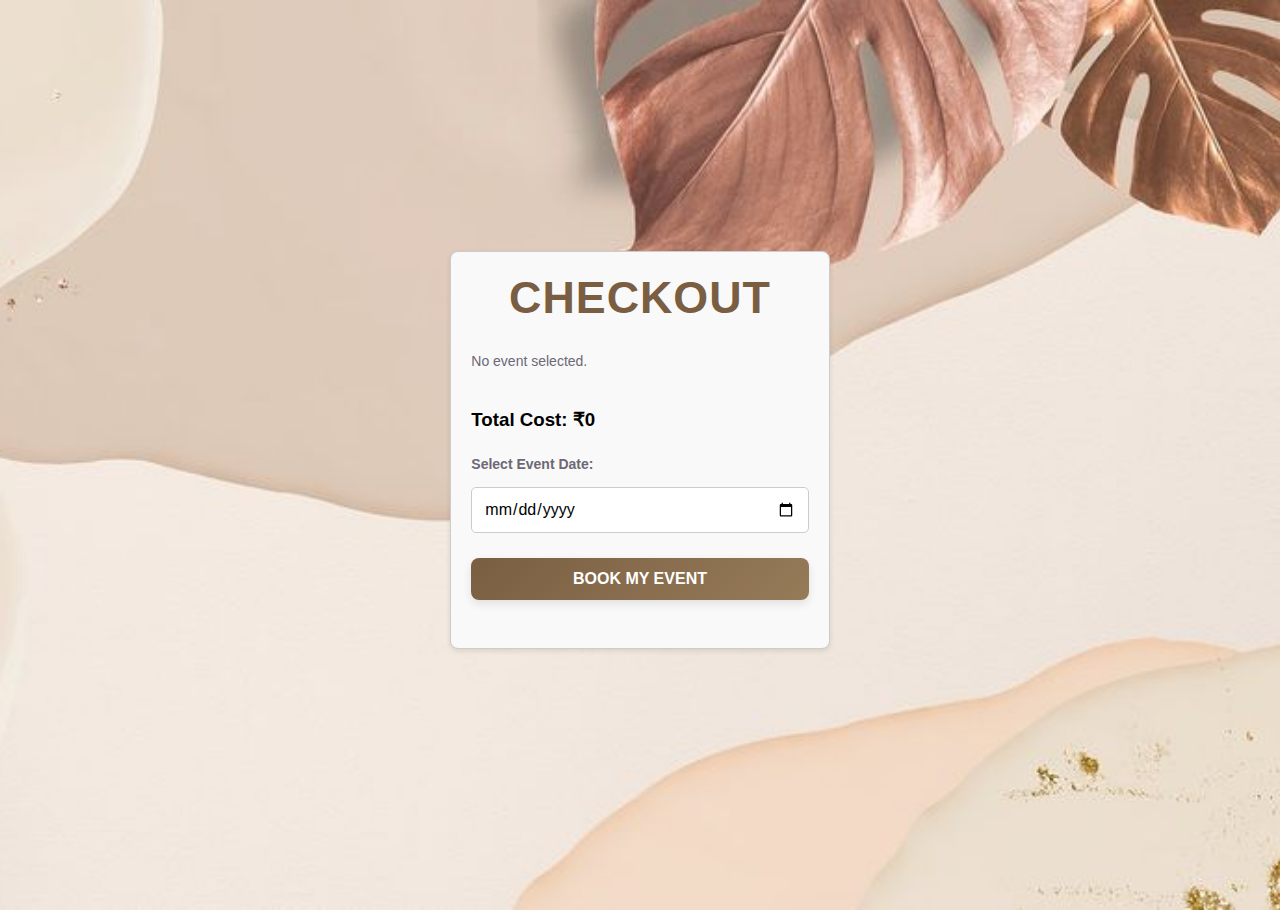
<file: checkout.html>
<!DOCTYPE html>
<html lang="en">
<head>
    <meta charset="UTF-8">
    <meta name="viewport" content="width=device-width, initial-scale=1.0">
    <title>Checkout</title>
    <link rel="stylesheet" href="styles.css">
    <link rel="stylesheet" href="event.css">
</head>
<body>
    <div class="checkout-container">
        <h2>Checkout</h2>
        <div id="serviceDetails"></div>
        <h3>Total Cost: <span id="totalCost"></span></h3>
        <label for="eventDate">Select Event Date:</label>
        <input type="date" id="eventDate" required>

        <button id="bookEvent">Book My Event</button>
        <p id="checkoutError" class="error-message"></p>
    </div>
    <script src="checkout.js"></script>
    <!-- <!DOCTYPE html>
    <html lang="en">
    <head>
        <meta charset="UTF-8">
        <meta name="viewport" content="width=device-width, initial-scale=1.0">
        <title>Checkout</title>
        <link rel="stylesheet" href="styles.css">
    </head>
    <body>
        <div class="checkout-container">
            <h2>Checkout</h2>
            <p id="eventName"></p>
            <p id="eventCost"></p>
            <button id="bookEventButton">Book My Event</button>
        </div> -->
        <script>
          
            document.addEventListener("DOMContentLoaded", () => {
                const eventName = localStorage.getItem('eventName');
                const eventCost = localStorage.getItem('eventCost');
    
                // Display the event details
                if (eventName && eventCost) {
                    document.getElementById("eventName").textContent = `Event: ${eventName}`;
                    document.getElementById("eventCost").textContent = `Total Cost: ₹${eventCost}`;
                } else {
                    document.getElementById("eventName").textContent = "No event selected.";
                    document.getElementById("eventCost").textContent = "";
                }
    
                // Booking functionality
                document.getElementById("bookEventButton").addEventListener("click", () => {
                    if (localStorage.getItem("loggedInUser")) {
                        alert("Event booked successfully!");
                        window.location.href = "confirmation.html"; // Change to your confirmation page
                    } else {
                        alert("You need to log in to book an event.");
                        window.location.href = "login.html"; // Redirect to login page if not logged in
                    }
                });
            });
            
        </script>
    </body>
    </html>
    </body>
</html>
</file>
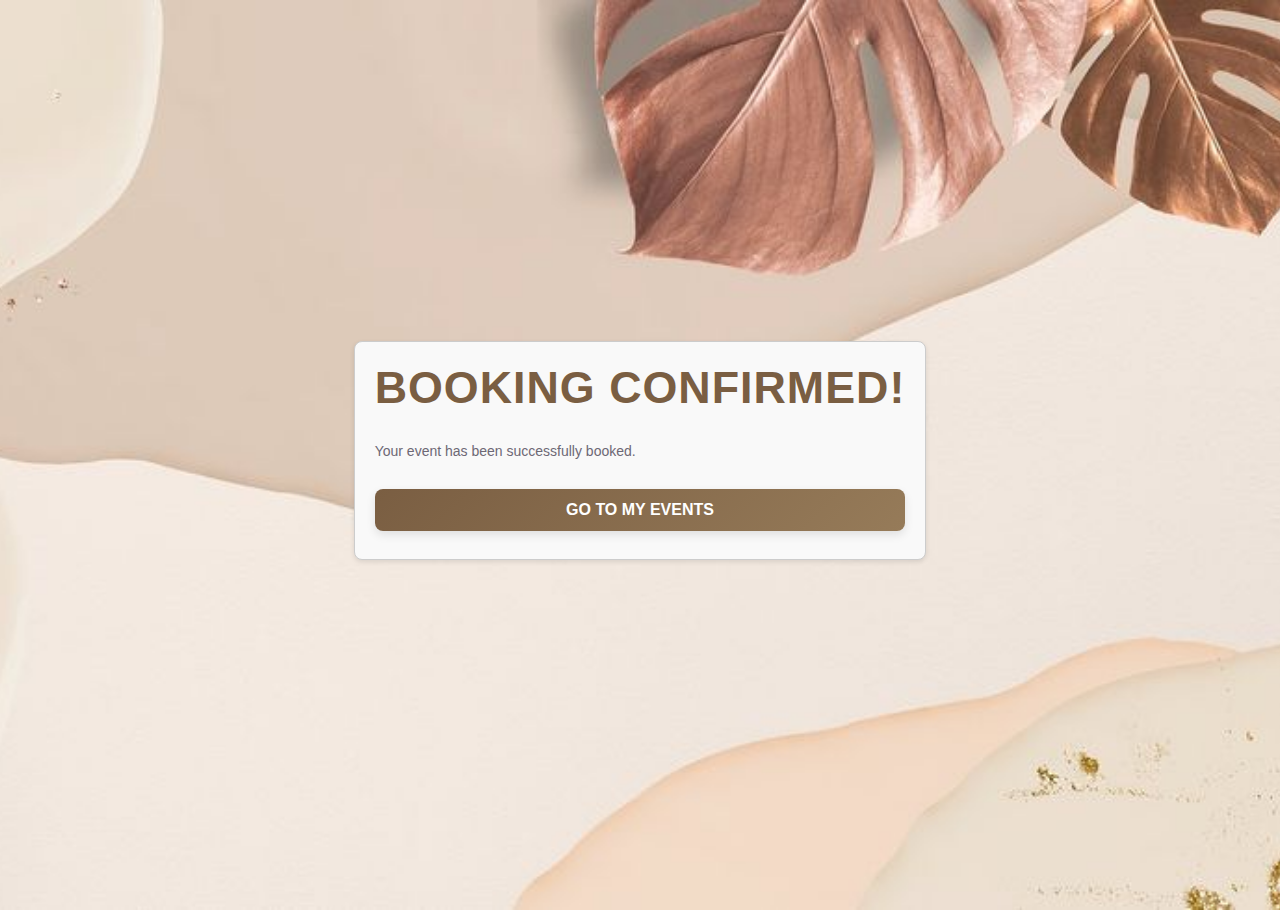
<file: confirmation.html>
<!DOCTYPE html>
<html lang="en">
<head>
    <meta charset="UTF-8">
    <meta name="viewport" content="width=device-width, initial-scale=1.0">
    <title>Confirmation</title>
    <link rel="stylesheet" href="styles.css">
    <link rel="stylesheet" href="event.css">

</head>
<body>
    <div class="confirmation-container">
        <h2>Booking Confirmed!</h2>
        <p>Your event has been successfully booked.</p>
        
        <div id="bookingDetails"></div> <!-- Added to display booking details -->
        
        <button onclick="goToMyEvents()">Go to My Events</button>
    </div>
    <script>
        function goToMyEvents() {
            window.location.href = "myEvents.html"; // Redirects to My Events page
        }

        // Display booking details
        document.addEventListener("DOMContentLoaded", () => {
            const lastBooking = JSON.parse(localStorage.getItem("lastBooking"));
            if (lastBooking) {
                const bookingDetails = document.getElementById("bookingDetails");
                bookingDetails.innerHTML = `
                    <h3>Event: ${lastBooking.service}</h3>
                    <p>Total Cost: ₹${lastBooking.total}</p>
                    <p>Event Date: ${lastBooking.date}</p>
                `;
            }
        });
    </script>
</body>
</html>
</file>
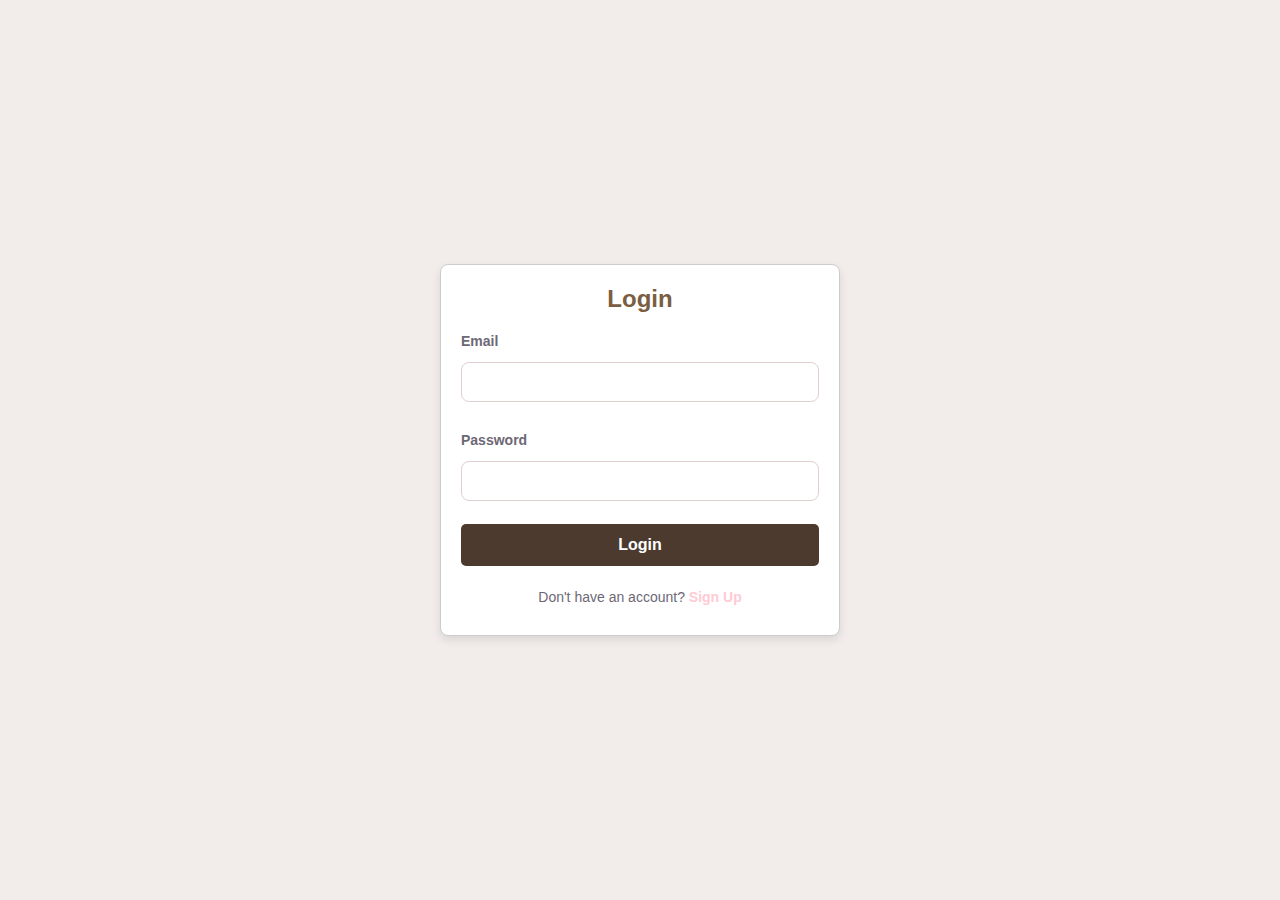
<file: login.html>
<!DOCTYPE html>
<html lang="en">
<head>
    <meta charset="UTF-8">
    <meta name="viewport" content="width=device-width, initial-scale=1.0">
    <title>Login</title>
    <link rel="stylesheet" href="styles.css">
</head>
<body>
    <div class="form-container">
        <h2>Login</h2>
        <form id="loginForm">
            <label for="loginEmail">Email</label>
            <input type="email" id="loginEmail" required>
            <label for="loginPassword">Password</label>
            <input type="password" id="loginPassword" required>
            <button type="submit">Login</button>
            <p>Don't have an account? <a href="signup.html">Sign Up</a></p>
            <p id="loginError" class="error-message"></p>
        </form>
    </div>
    <script src="auth.js"></script>
</body>
</html>
</file>
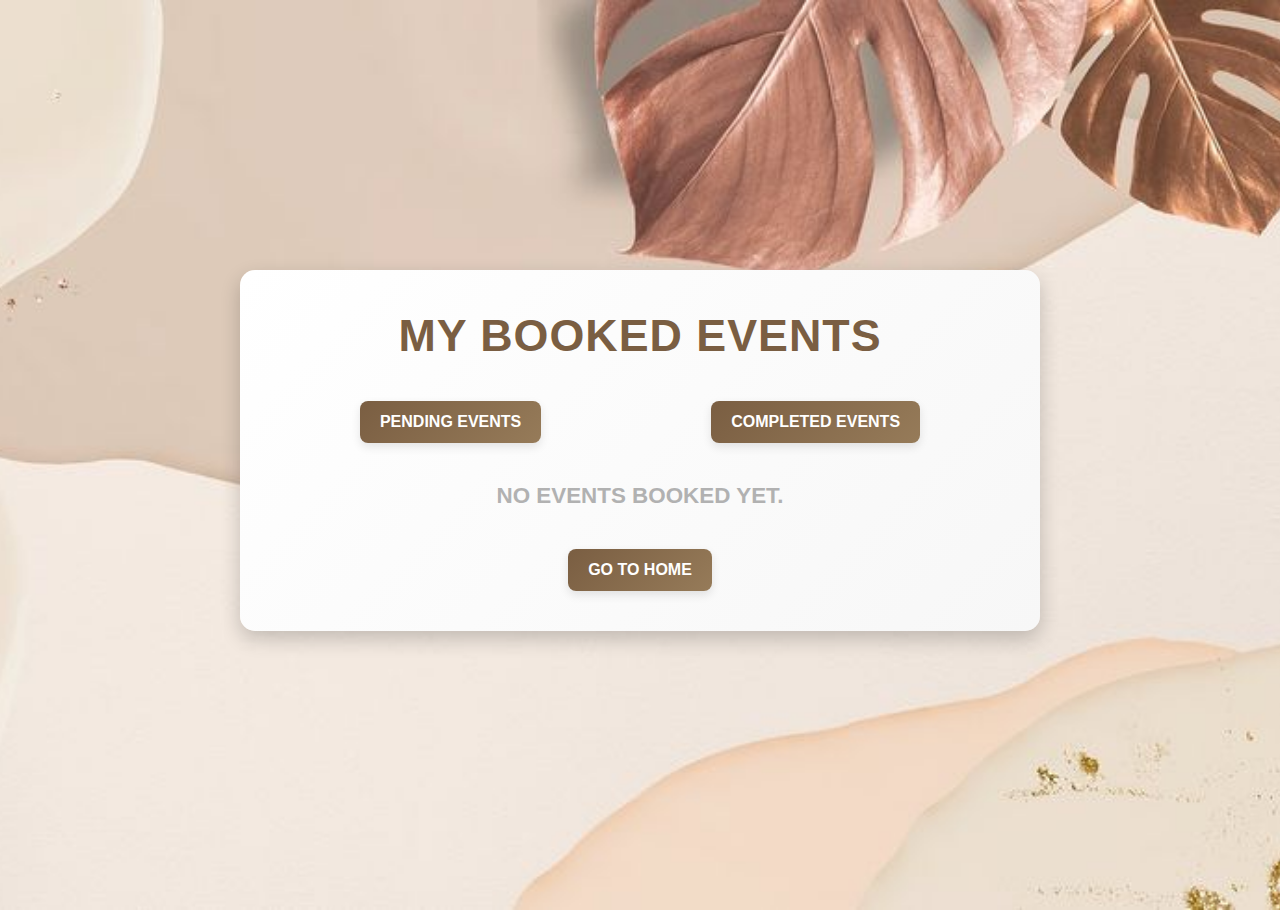
<file: myEvents.html>
<!DOCTYPE html>
<html lang="en">
<head>
    <meta charset="UTF-8">
    <meta name="viewport" content="width=device-width, initial-scale=1.0">
    <title>My Events</title>
    <link rel="stylesheet" href="event.css">
</head>
<body>
    <div class="events-container">
        <h2>My Booked Events</h2>
        <div class="tabs">
            <button id="pendingEventsBtn">Pending Events</button>
            <button id="completedEventsBtn">Completed Events</button>
        </div>
        <p id="noEventsMessage">No events booked yet.</p>
        <ul id="pendingEventsList" class="events-list" style="display: block;"></ul> <!-- Show pending events by default -->
        <ul id="completedEventsList" class="events-list" style="display: none;"></ul> <!-- Hide completed events by default -->
        <button id="homebtn" onclick="goTohome()">Go to home</button>
    </div>
    <script>
        function goTohome() {
            window.location.href = "index.html"; // Redirects to My Events page
        }
        </script>
    </div>

    <script>
        document.addEventListener("DOMContentLoaded", () => {
            const loggedInUser = localStorage.getItem("loggedInUser");
            const bookings = JSON.parse(localStorage.getItem("bookings")) || {};
            const userBookings = bookings[loggedInUser] || [];
            const noEventsMessage = document.getElementById("noEventsMessage");
            const pendingEventsList = document.getElementById("pendingEventsList");
            const completedEventsList = document.getElementById("completedEventsList");
            const pendingEventsBtn = document.getElementById("pendingEventsBtn");
            const completedEventsBtn = document.getElementById("completedEventsBtn");

            let hasPendingEvents = false;
            let hasCompletedEvents = false;

            if (userBookings.length > 0) {
                noEventsMessage.style.display = "none";
                userBookings.forEach(event => {
                    const listItem = document.createElement("li");
                    const eventDate = new Date(event.date);
                    const currentDate = new Date();

                    // Check if the event date is in the past or future
                    if (eventDate < currentDate) {
                        listItem.innerHTML = `
                            <strong>${event.service}</strong><br>
                            Breakdown: <ul>${Object.entries(event.breakdown).map(([key, value]) => `<li>${key}: ₹${value}</li>`).join("")}</ul>
                            Total Cost: ₹${event.total}<br>
                            Event Date: ${event.date}<br>
                            <button class="removeCompletedEventBtn">Remove</button>
                        `;
                        completedEventsList.appendChild(listItem);
                        hasCompletedEvents = true;

                        // Add remove event functionality for completed events
                        listItem.querySelector('.removeCompletedEventBtn').onclick = () => {
                            removeEvent(event, true);
                        };
                    } else {
                        const cancelButton = document.createElement("button");
                        cancelButton.textContent = "Cancel Event";
                        cancelButton.onclick = () => {
                            userBookings.splice(userBookings.indexOf(event), 1);
                            bookings[loggedInUser] = userBookings;
                            localStorage.setItem("bookings", JSON.stringify(bookings));
                            location.reload(); // Reload the page to reflect changes
                        };
                        listItem.innerHTML = `
                            <strong>${event.service}</strong><br>
                            Breakdown: <ul>${Object.entries(event.breakdown).map(([key, value]) => `<li>${key}: ₹${value}</li>`).join("")}</ul>
                            Total Cost: ₹${event.total}<br>
                            Event Date: ${event.date}
                        `;
                        listItem.appendChild(cancelButton);
                        pendingEventsList.appendChild(listItem);
                        hasPendingEvents = true;
                    }
                });

                if (!hasPendingEvents) pendingEventsList.style.display = "none";
                if (!hasCompletedEvents) completedEventsList.style.display = "none";
            } else {
                noEventsMessage.style.display = "block";
            }

            // Toggle visibility for Pending and Completed Events
            pendingEventsBtn.addEventListener("click", () => {
                pendingEventsList.style.display = "block";
                completedEventsList.style.display = "none";
            });

            completedEventsBtn.addEventListener("click", () => {
                pendingEventsList.style.display = "none";
                completedEventsList.style.display = "block";
            });
        });

        // Function to remove an event
        function removeEvent(event, isCompleted) {
            const loggedInUser = localStorage.getItem("loggedInUser");
            const bookings = JSON.parse(localStorage.getItem("bookings")) || {};
            const userBookings = bookings[loggedInUser] || [];

            if (isCompleted) {
                // Find the index of the event to remove
                const index = userBookings.findIndex(e => e.service === event.service && e.date === event.date);
                if (index > -1) {
                    userBookings.splice(index, 1); // Remove the event
                }
            }

            bookings[loggedInUser] = userBookings;
            localStorage.setItem("bookings", JSON.stringify(bookings));
            location.reload(); // Reload to show changes
        }
        
    </script>
    
</body>
</html>
</file>
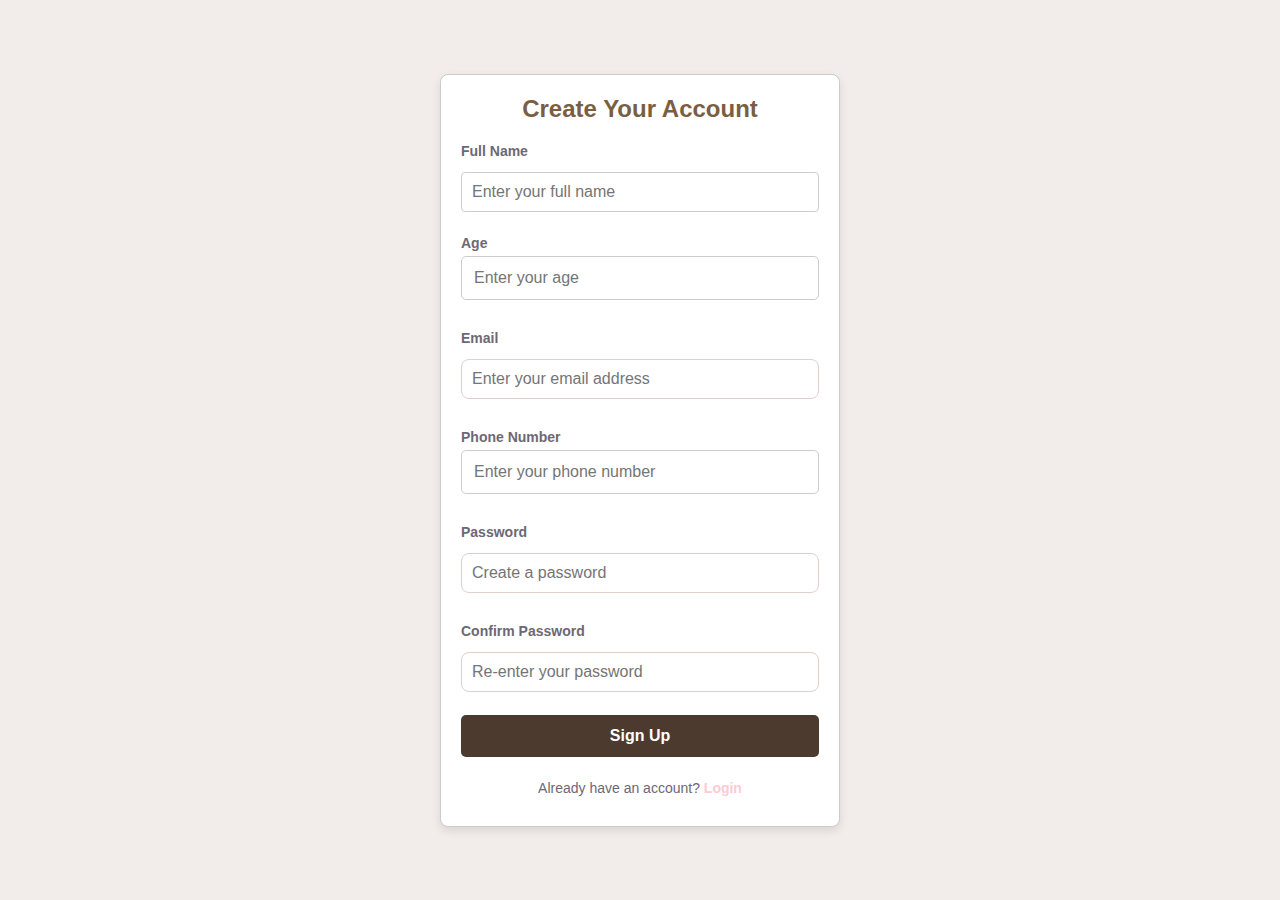
<file: signup.html>
<!DOCTYPE html>
<html lang="en">
<head>
    <meta charset="UTF-8">
    <meta name="viewport" content="width=device-width, initial-scale=1.0">
    <title>Sign Up</title>
    <link rel="stylesheet" href="styles.css">
</head>
<body>
    <div class="form-container">
        <h2>Create Your Account</h2>
        <form id="signupForm">
            <label for="signupName">Full Name</label>
            <input type="text" id="signupName" placeholder="Enter your full name" required>
            
            <label for="signupAge">Age</label>
            <input type="number" id="signupAge" placeholder="Enter your age" required min="18">
            
            <label for="signupEmail">Email</label>
            <input type="email" id="signupEmail" placeholder="Enter your email address" required>
            
            <label for="signupPhone">Phone Number</label>
            <input type="tel" id="signupPhone" placeholder="Enter your phone number" pattern="[0-9]{10}" required>
            
            <label for="signupPassword">Password</label>
            <input type="password" id="signupPassword" placeholder="Create a password" required>
            
            <label for="signupConfirmPassword">Confirm Password</label>
            <input type="password" id="signupConfirmPassword" placeholder="Re-enter your password" required>
            
            <button type="submit">Sign Up</button>
            <p>Already have an account? <a href="login.html">Login</a></p>
            <p id="signupError" class="error-message"></p>
        </form>
    </div>

    <script src="auth.js"></script>
    <script>
        // Basic validation for password confirmation
        document.getElementById('signupForm').addEventListener('submit', function(e) {
            const password = document.getElementById('signupPassword').value;
            const confirmPassword = document.getElementById('signupConfirmPassword').value;
            const errorMsg = document.getElementById('signupError');

            if (password !== confirmPassword) {
                e.preventDefault();
                errorMsg.textContent = "Passwords do not match. Please try again.";
                errorMsg.style.color = "red";
            } else {
                errorMsg.textContent = ""; // Clear error message if passwords match
            }
        });
    </script>
</body>
</html>
</file>
<file: styles.css>
body {
    display: flex;
    justify-content: center;
    align-items: center;
    height: 100vh;
    margin: 0;
    font-family: Arial, sans-serif;
    background-color: #f0f0f0;
}

.form-container {
    width: 100%;
    max-width: 400px;
    background-color: #fff;
    padding: 20px;
    border-radius: 8px;
    box-shadow: 0 4px 8px rgba(0, 0, 0, 0.2);
}

h2 {
    text-align: center;
    color: #333;
}

label {
    display: block;
    font-weight: bold;
    margin-top: 15px;
}

input[type="email"],
input[type="password"] {
    width: 100%;
    padding: 10px;
    margin-top: 5px;
    border: 1px solid #ddd;
    border-radius: 4px;
}

button {
    width: 100%;
    padding: 10px;
    margin-top: 20px;
    background-color: #1e73be;
    color: #fff;
    border: none;
    border-radius: 4px;
    cursor: pointer;
    font-size: 16px;
}

button:hover {
    background-color: #155b94;
}

.error-message {
    color: red;
    text-align: center;
    margin-top: 10px;
}
/* General styles for forms */
.form-container {
    max-width: 400px;
    margin: 20px auto;
    padding: 20px;
    border: 1px solid #ccc;
    border-radius: 8px;
    background-color: #f9f9f9;
    box-shadow: 0 2px 5px rgba(0, 0, 0, 0.1);
}

h2 {
    text-align: center;
    color: #333;
}

/* Input styles */
input[type="email"],
input[type="password"],
input[type="text"],
button {
    width: 100%;
    padding: 10px;
    margin: 8px 0;
    border: 1px solid #ccc;
    border-radius: 4px;
}

/* Button styles */
button {
    background-color: #4CAF50; /* Green */
    color: white;
    font-weight: bold;
    cursor: pointer;
}

button:hover {
    background-color: #45a049;
}

/* Error message styles */
.error-message {
    color: red;
    font-size: 14px;
    text-align: center;
}

/* Checkout styles */
.checkout-container {
    max-width: 600px;
    margin: 20px auto;
    padding: 20px;
    border: 1px solid #ccc;
    border-radius: 8px;
    background-color: #f9f9f9;
    box-shadow: 0 2px 5px rgba(0, 0, 0, 0.1);
}

#serviceDetails {
    margin-bottom: 20px;
    color: black;
}

/* Confirmation styles */
.confirmation-container {
    max-width: 600px;
    margin: 20px auto;
    padding: 20px;
    border: 1px solid #ccc;
    border-radius: 8px;
    background-color: #f9f9f9;
    box-shadow: 0 2px 5px rgba(0, 0, 0, 0.1);
}

.booking {
    border-bottom: 1px solid #ccc;
    padding: 10px 0;
}

.booking h3 {
    margin: 0;
    color: black;
}
h3{
    color: black;
}


/* Responsive styles */
@media (max-width: 768px) {
    .form-container,
    .checkout-container,
    .confirmation-container {
        width: 90%;
    }

    input[type="email"],
    input[type="password"],
    input[type="text"],
    button {
        font-size: 16px;
    }
}

/* General Reset */
* {
    margin: 0;
    padding: 0;
    box-sizing: border-box;
    font-family: 'Arial', sans-serif;
}

/* Body Styling */
body {
    background-color: #f8f2f2; /* Pastel background */
    color: #333;
    display: flex;
    justify-content: center;
    align-items: center;
    height: 100vh;
    margin: 0;
}

/* Form Container Styling */
.form-container {
    background-color: #ffffff; /* White form background */
    border-radius: 15px;
    box-shadow: 0 4px 15px rgba(0, 0, 0, 0.1); /* Softer shadow */
    padding: 40px;
    width: 100%;
    max-width: 400px;
    text-align: center;
}

/* Form Title */
h2 {
    margin-bottom: 20px;
    color: #6d6875; /* Soft pastel purple */
}

/* Label Styling */
label {
    display: block;
    text-align: left;
    font-size: 14px;
    color: #6d6875; /* Consistent pastel shade */
    margin-bottom: 5px;
}

/* Input Field Styling */
input[type="email"],
input[type="password"] {
    width: 100%;
    padding: 10px;
    margin-bottom: 15px;
    border: 1px solid #e0cfcf; /* Light pastel border */
    border-radius: 8px;
    outline: none;
    transition: border-color 0.3s;
}

input:focus {
    border-color: #a5a1aa; /* Pastel highlight */
}

/* Button Styling */
button {
    background-color: #ffcad4; /* Pastel pink */
    color: #fff;
    border: none;
    padding: 10px 15px;
    border-radius: 8px;
    font-size: 16px;
    cursor: pointer;
    transition: background-color 0.3s;
}

button:hover {
    background-color: #eab9c1; /* Slightly darker pastel pink */
}

/* Error Message Styling */
.error-message {
    color: #e57373; /* Subtle red for error messages */
    font-size: 12px;
    margin-top: 10px;
}

/* Sign Up Link Styling */
p {
    font-size: 14px;
    color: #6d6875;
    margin-top: 15px;
}

a {
    color: #ffcad4;
    text-decoration: none;
    font-weight: bold;
}

a:hover {
    text-decoration: underline;
}
body {
    margin: 0;
    font-family: 'Helvetica Neue', sans-serif;
    background-color: rgba(242, 237, 234, 1);
    color: #333;
}

.form-container {
    max-width: 400px; /* Adjust max-width to control the form's width */
    margin: 100px auto; /* Center the form vertically and horizontally */
    padding: 20px;
    background-color: white; /* White background for the form */
    border-radius: 8px; /* Rounded corners */
    box-shadow: 0 4px 10px rgba(0, 0, 0, 0.1); /* Subtle shadow */
}

.form-container h2 {
    text-align: center; /* Center the heading */
    color: #7a5e42; /* Darker brown color */
    margin-bottom: 20px; /* Space below the heading */
}

label {
    margin-bottom: 5px; /* Space below the label */
    font-weight: bold; /* Bold labels */
}

input {
    width: 100%; /* Full width inputs */
    padding: 12px; /* Padding inside inputs */
    border: 1px solid #ccc; /* Border style */
    border-radius: 5px; /* Rounded corners */
    margin-bottom: 15px; /* Space below each input */
    font-size: 16px; /* Font size */
}

button {
    background-color: #4c3a2e; /* Button color */
    color: white; /* Text color */
    padding: 12px; /* Padding inside button */
    border: none; /* Remove border */
    border-radius: 5px; /* Rounded corners */
    cursor: pointer; /* Pointer on hover */
    font-weight: bold; /* Bold text */
    transition: background-color 0.3s; /* Smooth transition */
}

button:hover {
    background-color: #8b6c4a; /* Change color on hover */
}

.error-message {
    color: red; /* Error message color */
    text-align: center; /* Center error messages */
    margin-top: 10px; /* Space above error message */
}
</file>
<file: event.css>
/* Reset and Base Styles */
* {
    margin: 0;
    padding: 0;
    box-sizing: border-box;
    font-family: 'Poppins', sans-serif;
    padding-bottom: 10px;
}

body {
    background: linear-gradient(to bottom, rgba(0, 0, 0, 0), rgba(0, 0, 0, 0)), 
                url('images/eventback.jpg') no-repeat center center/cover;
    color: #fff;
    font-size: 16px;
    min-height: 100vh;
    display: flex;
    justify-content: center;
    align-items: center;
    padding: 20px;
}

/* Events Container */
.events-container {
    background: linear-gradient(135deg, #ffffff, #f7f7f7);
    box-shadow: 0 8px 20px rgba(0, 0, 0, 0.2);
    padding: 40px;
    max-width: 800px;
    width: 100%;
    border-radius: 15px;
    text-align: center;
}
button{
    background: linear-gradient(135deg, #7a5e42, #967b59);
    color: #fff;
    border: none;
    padding: 12px 20px;
    font-size: 1rem;
    font-weight: bold;
    margin-top: 10px;
    cursor: pointer;
    text-transform: uppercase;
    border-radius: 8px;
    transition: all 0.3s ease;
    box-shadow: 0 4px 10px rgba(0, 0, 0, 0.1);
}
/* Heading */
h2 {
    font-size: 2.8rem;
    color: #7a5e42;
    font-weight: bold;
    margin-bottom: 20px;
    letter-spacing: 1px;
    text-transform: uppercase;
}

/* Tabs */
.tabs {
    display: flex;
    justify-content: space-around;
    margin-bottom: 25px;
    gap: 10px;
}

.tab-btn {
    flex: 1;
    padding: 12px 20px;
    margin: 0 5px;
    background: linear-gradient(135deg, #7a5e42, #967b59);
    color: #fff;
    border: none;
    font-size: 1rem;
    font-weight: bold;
    text-transform: uppercase;
    border-radius: 8px;
    cursor: pointer;
    transition: all 0.3s ease;
    box-shadow: 0 4px 10px rgba(0, 0, 0, 0.1);
}

.tab-btn:hover {
    background: linear-gradient(135deg, #967b59, #b99b7a);
    transform: translateY(-2px);
}
#pendingEventsBtn{
    background: linear-gradient(135deg, #7a5e42, #967b59);
    color: #fff;
    border: none;
    padding: 12px 20px;
    font-size: 1rem;
    font-weight: bold;
    margin-top: 10px;
    cursor: pointer;
    text-transform: uppercase;
    border-radius: 8px;
    transition: all 0.3s ease;
    box-shadow: 0 4px 10px rgba(0, 0, 0, 0.1);
}
#completedEventsBtn{
    background: linear-gradient(135deg, #7a5e42, #967b59);
    color: #fff;
    border: none;
    padding: 12px 20px;
    font-size: 1rem;
    font-weight: bold;
    margin-top: 10px;
    cursor: pointer;
    text-transform: uppercase;
    border-radius: 8px;
    transition: all 0.3s ease;
    box-shadow: 0 4px 10px rgba(0, 0, 0, 0.1);
}

#homebtn{
   
        background: linear-gradient(135deg, #7a5e42, #967b59);
        color: #fff;
        border: none;
        padding: 12px 20px;
        font-size: 1rem;
        font-weight: bold;
        margin-top: 10px;
        cursor: pointer;
        text-transform: uppercase;
        border-radius: 8px;
        transition: all 0.3s ease;
        box-shadow: 0 4px 10px rgba(0, 0, 0, 0.1);
}


/* Event Lists */
.events-list {
    list-style: none;
    padding: 0;
    margin-top: 20px;
    display: flex;
    flex-direction: column;
    gap: 15px;
    align-items: stretch;
}

.events-list li {
    background: #fff;
    padding: 20px;
    border-left: 5px solid #7a5e42;
    font-size: 1.1rem;
    font-weight: 400;
    color: #333;
    text-align: left;
    border-radius: 10px;
    box-shadow: 0 2px 8px rgba(0, 0, 0, 0.1);
    transition: transform 0.3s ease, box-shadow 0.3s ease;
}

.events-list li:hover {
    transform: translateY(-5px);
    box-shadow: 0 5px 15px rgba(0, 0, 0, 0.2);
}

.events-list strong {
    font-size: 1.3rem;
    color: #7a5e42;
    font-weight: bold;
    text-transform: capitalize;
}

.events-list ul {
    list-style-type: disc;
    padding-left: 20px;
    margin-top: 10px;
    margin-bottom: 15px;
    color: #555;
}

/* Buttons */
.cancel-btn,
.removeCompletedEventBtn {
    background: linear-gradient(135deg, #7a5e42, #967b59);
    color: #fff;
    border: none;
    padding: 12px 20px;
    font-size: 1rem;
    font-weight: bold;
    margin-top: 10px;
    cursor: pointer;
    text-transform: uppercase;
    border-radius: 8px;
    transition: all 0.3s ease;
    box-shadow: 0 4px 10px rgba(0, 0, 0, 0.1);
}


.cancel-btn:hover,
.removeCompletedEventBtn:hover {
    background: linear-gradient(135deg, #967b59, #b99b7a);
    transform: translateY(-2px);
    box-shadow: 0 6px 15px rgba(0, 0, 0, 0.2);
}

/* No Events Message */
#noEventsMessage {
    color: #aaa;
    font-size: 1.4rem;
    font-weight: bold;
    opacity: 0.9;
    margin-top: 30px;
    text-transform: uppercase;
}

/* Mobile Responsiveness */
@media (max-width: 768px) {
    .events-container {
        padding: 20px;
    }

    .tab-btn {
        font-size: 0.9rem;
        padding: 10px 15px;
    }

    .events-list li {
        padding: 15px;
    }
}
</file>
